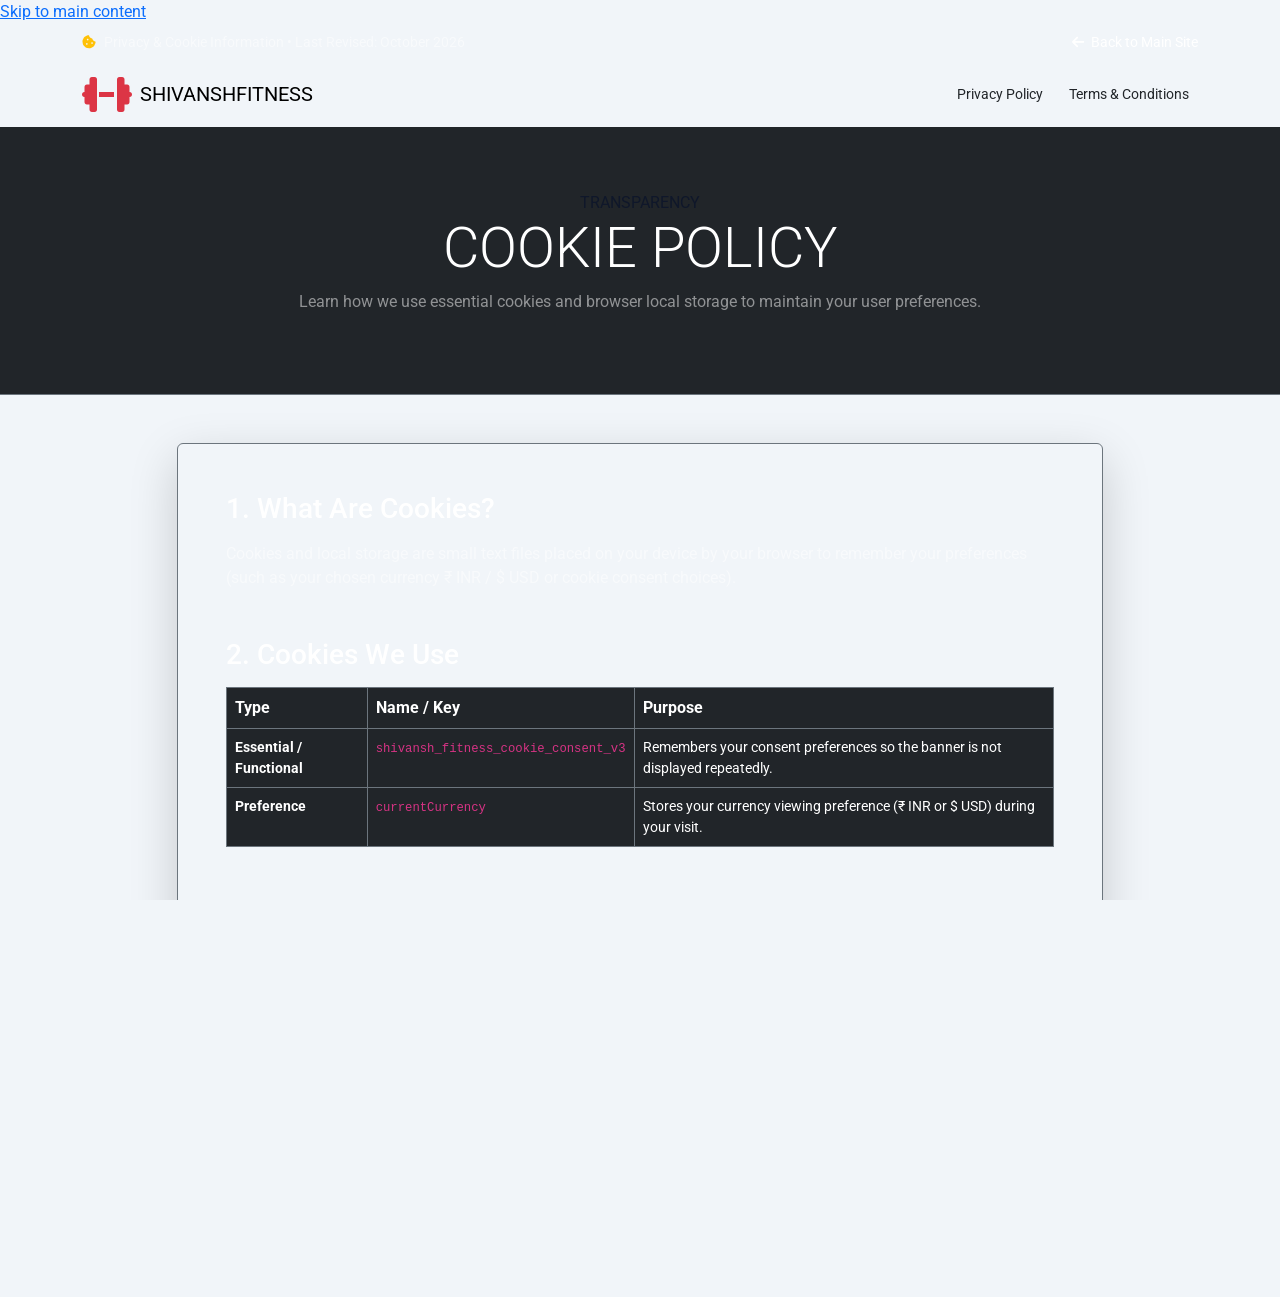
<file: cookie-policy.html>
<!DOCTYPE html>
<html lang="en">
<head>
  <meta charset="utf-8">
  <title>Cookie Policy | Shivansh Fitness</title>
  <meta name="viewport" content="width=device-width, initial-scale=1.0">
  <meta name="description" content="Cookie policy for Shivansh Fitness explaining the use of functional cookies for user preferences and site performance.">
  <link rel="canonical" href="https://shivansh879516-star.github.io/gym-website/cookie-policy.html">
  
  <link rel="preconnect" href="https://fonts.googleapis.com">
  <link rel="preconnect" href="https://fonts.gstatic.com" crossorigin>
  <link href="https://fonts.googleapis.com/css2?family=Roboto:wght@300;400;500;700&family=Teko:wght@400;500;600;700&display=swap" rel="stylesheet">
  <link rel="stylesheet" href="https://cdnjs.cloudflare.com/ajax/libs/font-awesome/6.4.0/css/all.min.css">
  <link href="https://cdn.jsdelivr.net/npm/bootstrap@5.3.2/dist/css/bootstrap.min.css" rel="stylesheet">
  <link rel="manifest" href="manifest.json">
  <meta name="theme-color" content="#e61e2a">
  <link rel="apple-touch-icon" href="img/apple-touch-icon.png">
  <link rel="icon" type="image/png" sizes="192x192" href="img/icon-192.png">
  <link href="css/style.css" rel="stylesheet">
</head>
<body>
  <a href="#cookie-content" class="skip-link">Skip to main content</a>

  <!-- Top Bar -->
  <header class="topbar-wrapper py-2">
    <div class="container d-flex justify-content-between align-items-center">
      <span class="small text-white-50"><i class="fas fa-cookie-bite text-warning me-2"></i>Privacy & Cookie Information • Last Revised: October 2026</span>
      <a href="index.html" class="text-white small text-decoration-none"><i class="fas fa-arrow-left me-1"></i> Back to Main Site</a>
    </div>
  </header>

  <!-- Navbar -->
  <nav class="navbar navbar-custom">
    <div class="container">
      <a class="navbar-brand d-flex align-items-center" href="index.html">
        <i class="fas fa-dumbbell text-danger fa-2x me-2"></i>
        <span class="brand-logo-text">SHIVANSH<span>FITNESS</span></span>
      </a>
      <div class="d-flex gap-2">
        <a href="privacy-policy.html" class="btn btn-sm btn-secondary-custom">Privacy Policy</a>
        <a href="terms-conditions.html" class="btn btn-sm btn-secondary-custom">Terms & Conditions</a>
      </div>
    </div>
  </nav>

  <!-- Header Banner -->
  <div class="py-5 bg-dark border-bottom border-secondary text-center">
    <div class="container py-3">
      <span class="section-badge">TRANSPARENCY</span>
      <h1 class="display-4 text-white">COOKIE POLICY</h1>
      <p class="text-white-50 max-w-700 mx-auto">Learn how we use essential cookies and browser local storage to maintain your user preferences.</p>
    </div>
  </div>

  <main id="cookie-content" class="container py-5">
    <div class="row justify-content-center">
      <div class="col-lg-10">
        <div class="p-4 p-md-5 bg-card rounded border border-secondary shadow-lg">

          <section class="mb-5">
            <h2 class="h3 text-white mb-3">1. What Are Cookies?</h2>
            <p class="text-white-50">
              Cookies and local storage are small text files placed on your device by your browser to remember your preferences (such as your chosen currency ₹ INR / $ USD or cookie consent choices).
            </p>
          </section>

          <section class="mb-5">
            <h2 class="h3 text-white mb-3">2. Cookies We Use</h2>
            <div class="table-responsive">
              <table class="table table-dark table-bordered border-secondary">
                <thead>
                  <tr class="text-danger">
                    <th scope="col">Type</th>
                    <th scope="col">Name / Key</th>
                    <th scope="col">Purpose</th>
                  </tr>
                </thead>
                <tbody class="small text-white-50">
                  <tr>
                    <td><strong>Essential / Functional</strong></td>
                    <td><code>shivansh_fitness_cookie_consent_v3</code></td>
                    <td>Remembers your consent preferences so the banner is not displayed repeatedly.</td>
                  </tr>
                  <tr>
                    <td><strong>Preference</strong></td>
                    <td><code>currentCurrency</code></td>
                    <td>Stores your currency viewing preference (₹ INR or $ USD) during your visit.</td>
                  </tr>
                </tbody>
              </table>
            </div>
          </section>

          <section class="mb-5">
            <h2 class="h3 text-white mb-3">3. No Invasive Tracking</h2>
            <p class="text-white-50">
              We do NOT use invasive cross-site ad tracking cookies or sell your browsing history to third-party data brokers.
            </p>
          </section>

          <section>
            <h2 class="h3 text-white mb-3">4. Managing Your Preferences</h2>
            <p class="text-white-50">
              You can modify or clear cookies at any time via your browser settings. For questions, contact <a href="mailto:shivansh983965@gmail.com" class="text-danger">shivansh983965@gmail.com</a>.
            </p>
          </section>

        </div>
      </div>
    </div>
  </main>

  <!-- Footer -->
  <footer class="footer-section">
    <div class="container text-center text-white-50">
      <p class="mb-2">&copy; 2026 Shivansh Fitness. All rights reserved.</p>
      <div class="d-flex justify-content-center gap-3 small">
        <a href="index.html" class="text-white-50 text-decoration-none">Home</a>
        <a href="privacy-policy.html" class="text-white-50 text-decoration-none">Privacy Policy</a>
        <a href="terms-conditions.html" class="text-white-50 text-decoration-none">Terms & Conditions</a>
        <a href="refund-policy.html" class="text-white-50 text-decoration-none">Refund Policy</a>
      </div>
    </div>
  </footer>
</body>
</html>
</file>
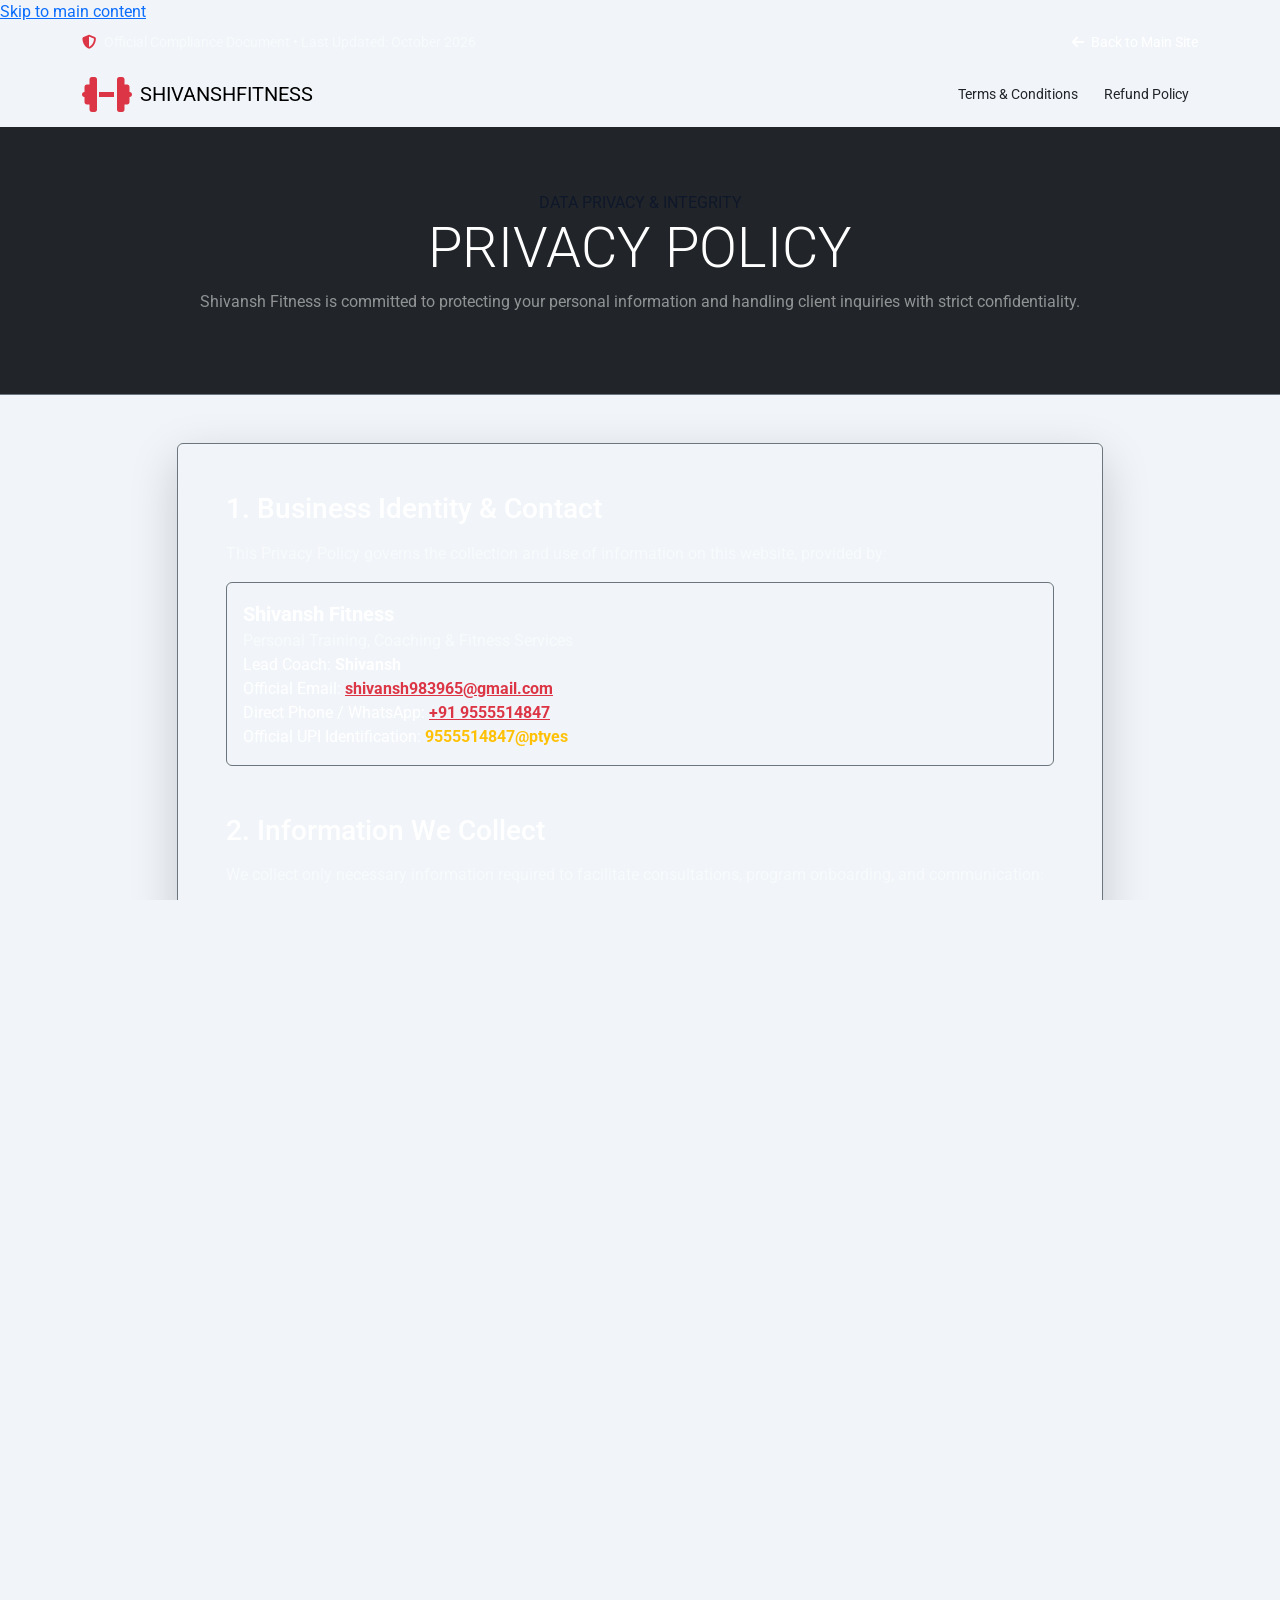
<file: privacy-policy.html>
<!DOCTYPE html>
<html lang="en">
<head>
  <meta charset="utf-8">
  <title>Privacy Policy | Shivansh Fitness</title>
  <meta name="viewport" content="width=device-width, initial-scale=1.0">
  <meta name="description" content="Privacy Policy for Shivansh Fitness detailing personal information collection, usage, and data protection practices.">
  <link rel="canonical" href="https://shivansh879516-star.github.io/gym-website/privacy-policy.html">
  
  <link rel="preconnect" href="https://fonts.googleapis.com">
  <link rel="preconnect" href="https://fonts.gstatic.com" crossorigin>
  <link href="https://fonts.googleapis.com/css2?family=Roboto:wght@300;400;500;700&family=Teko:wght@400;500;600;700&display=swap" rel="stylesheet">
  <link rel="stylesheet" href="https://cdnjs.cloudflare.com/ajax/libs/font-awesome/6.4.0/css/all.min.css">
  <link href="https://cdn.jsdelivr.net/npm/bootstrap@5.3.2/dist/css/bootstrap.min.css" rel="stylesheet">
  <link rel="manifest" href="manifest.json">
  <meta name="theme-color" content="#e61e2a">
  <link rel="apple-touch-icon" href="img/apple-touch-icon.png">
  <link rel="icon" type="image/png" sizes="192x192" href="img/icon-192.png">
  <link href="css/style.css" rel="stylesheet">
</head>
<body>
  <a href="#policy-content" class="skip-link">Skip to main content</a>

  <!-- Top Bar -->
  <header class="topbar-wrapper py-2">
    <div class="container d-flex justify-content-between align-items-center">
      <span class="small text-white-50"><i class="fas fa-shield-alt text-danger me-2"></i>Official Compliance Document • Last Updated: October 2026</span>
      <a href="index.html" class="text-white small text-decoration-none"><i class="fas fa-arrow-left me-1"></i> Back to Main Site</a>
    </div>
  </header>

  <!-- Navbar -->
  <nav class="navbar navbar-custom">
    <div class="container">
      <a class="navbar-brand d-flex align-items-center" href="index.html">
        <i class="fas fa-dumbbell text-danger fa-2x me-2"></i>
        <span class="brand-logo-text">SHIVANSH<span>FITNESS</span></span>
      </a>
      <div class="d-flex gap-2">
        <a href="terms-conditions.html" class="btn btn-sm btn-secondary-custom">Terms & Conditions</a>
        <a href="refund-policy.html" class="btn btn-sm btn-secondary-custom">Refund Policy</a>
      </div>
    </div>
  </nav>

  <!-- Header Banner -->
  <div class="py-5 bg-dark border-bottom border-secondary text-center">
    <div class="container py-3">
      <span class="section-badge">DATA PRIVACY & INTEGRITY</span>
      <h1 class="display-4 text-white">PRIVACY POLICY</h1>
      <p class="text-white-50 max-w-700 mx-auto">Shivansh Fitness is committed to protecting your personal information and handling client inquiries with strict confidentiality.</p>
    </div>
  </div>

  <main id="policy-content" class="container py-5">
    <div class="row justify-content-center">
      <div class="col-lg-10">
        <div class="p-4 p-md-5 bg-card rounded border border-secondary shadow-lg">

          <section class="mb-5">
            <h2 class="h3 text-white mb-3">1. Business Identity & Contact</h2>
            <p class="text-white-50">
              This Privacy Policy governs the collection and use of information on this website, provided by:
            </p>
            <div class="p-3 bg-darkest rounded border border-secondary mb-3 text-white">
              <strong class="text-white fs-5">Shivansh Fitness</strong><br>
              <span class="text-white-50">Personal Training, Coaching & Fitness Services</span><br>
              Lead Coach: <strong>Shivansh</strong><br>
              Official Email: <a href="mailto:shivansh983965@gmail.com" class="text-danger fw-bold">shivansh983965@gmail.com</a><br>
              Direct Phone / WhatsApp: <a href="tel:+919555514847" class="text-danger fw-bold">+91 9555514847</a><br>
              Official UPI Identification: <span class="text-warning fw-bold">9555514847@ptyes</span>
            </div>
          </section>

          <section class="mb-5">
            <h2 class="h3 text-white mb-3">2. Information We Collect</h2>
            <p class="text-white-50">We collect only necessary information required to facilitate consultations, program onboarding, and communication:</p>
            
            <div class="table-responsive">
              <table class="table table-dark table-bordered border-secondary">
                <thead>
                  <tr class="text-danger">
                    <th scope="col">Category</th>
                    <th scope="col">Information Collected</th>
                    <th scope="col">Purpose</th>
                  </tr>
                </thead>
                <tbody class="small text-white-50">
                  <tr>
                    <td><strong>Contact & Inquiry</strong></td>
                    <td>Name, email address, phone/WhatsApp number, inquiry topic.</td>
                    <td>Responding to training inquiries, scheduling consultations, providing program information.</td>
                  </tr>
                  <tr>
                    <td><strong>Physical Readiness (PAR-Q)</strong></td>
                    <td>Age (to ensure 16+ eligibility) and self-declared general fitness readiness.</td>
                    <td>Ensuring personal readiness before undertaking strenuous resistance exercise routines.</td>
                  </tr>
                  <tr>
                    <td><strong>Technical & Preferences</strong></td>
                    <td>Local browser preference for currency selection (INR/USD) and cookie preferences.</td>
                    <td>Maintaining functional user settings across browser sessions.</td>
                  </tr>
                </tbody>
              </table>
            </div>
          </section>

          <section class="mb-5">
            <h2 class="h3 text-white mb-3">3. Payment & Financial Data Security</h2>
            <div class="disclaimer-banner mb-3">
              <i class="fas fa-shield-alt me-2 text-warning"></i>
              <strong>Payment Security Guarantee:</strong> We do NOT collect, process, or store credit card numbers, CVV codes, or banking passwords on this website. Payments and consultations are handled directly via official UPI (<strong class="text-warning">9555514847@ptyes</strong>) or verified external merchant gateways when enabled.
            </div>
          </section>

          <section class="mb-5">
            <h2 class="h3 text-white mb-3">4. How We Use and Protect Your Data</h2>
            <p class="text-white-50">Your personal details are used strictly for:</p>
            <ul class="text-white-50 mb-3">
              <li>Direct 1-on-1 coaching communication via WhatsApp or phone.</li>
              <li>Delivering requested custom meal outlines and training routines.</li>
              <li>Sending occasional fitness updates if you explicitly subscribe to the newsletter.</li>
            </ul>
            <p class="text-white-50">
              <strong>We never sell, rent, or trade your personal data to third-party marketing companies.</strong>
            </p>
          </section>

          <section class="mb-5">
            <h2 class="h3 text-white mb-3">5. Your Data Rights</h2>
            <p class="text-white-50">
              You have the right to request a copy of your submitted information, ask for corrections, or request deletion of your contact records at any time. Simply email <a href="mailto:shivansh983965@gmail.com" class="text-danger">shivansh983965@gmail.com</a>.
            </p>
          </section>

          <section>
            <h2 class="h3 text-white mb-3">6. Updates to This Policy</h2>
            <p class="text-white-50">
              This Privacy Policy may be updated periodically to reflect operational improvements or regulatory compliance. Any revisions will be posted directly on this page with an updated timestamp.
            </p>
          </section>

        </div>
      </div>
    </div>
  </main>

  <!-- Footer -->
  <footer class="footer-section">
    <div class="container text-center text-white-50">
      <p class="mb-2">&copy; 2026 Shivansh Fitness. All rights reserved.</p>
      <div class="d-flex justify-content-center gap-3 small">
        <a href="index.html" class="text-white-50 text-decoration-none">Home</a>
        <a href="terms-conditions.html" class="text-white-50 text-decoration-none">Terms & Conditions</a>
        <a href="refund-policy.html" class="text-white-50 text-decoration-none">Refund Policy</a>
        <a href="cookie-policy.html" class="text-white-50 text-decoration-none">Cookie Policy</a>
      </div>
    </div>
  </footer>
</body>
</html>
</file>
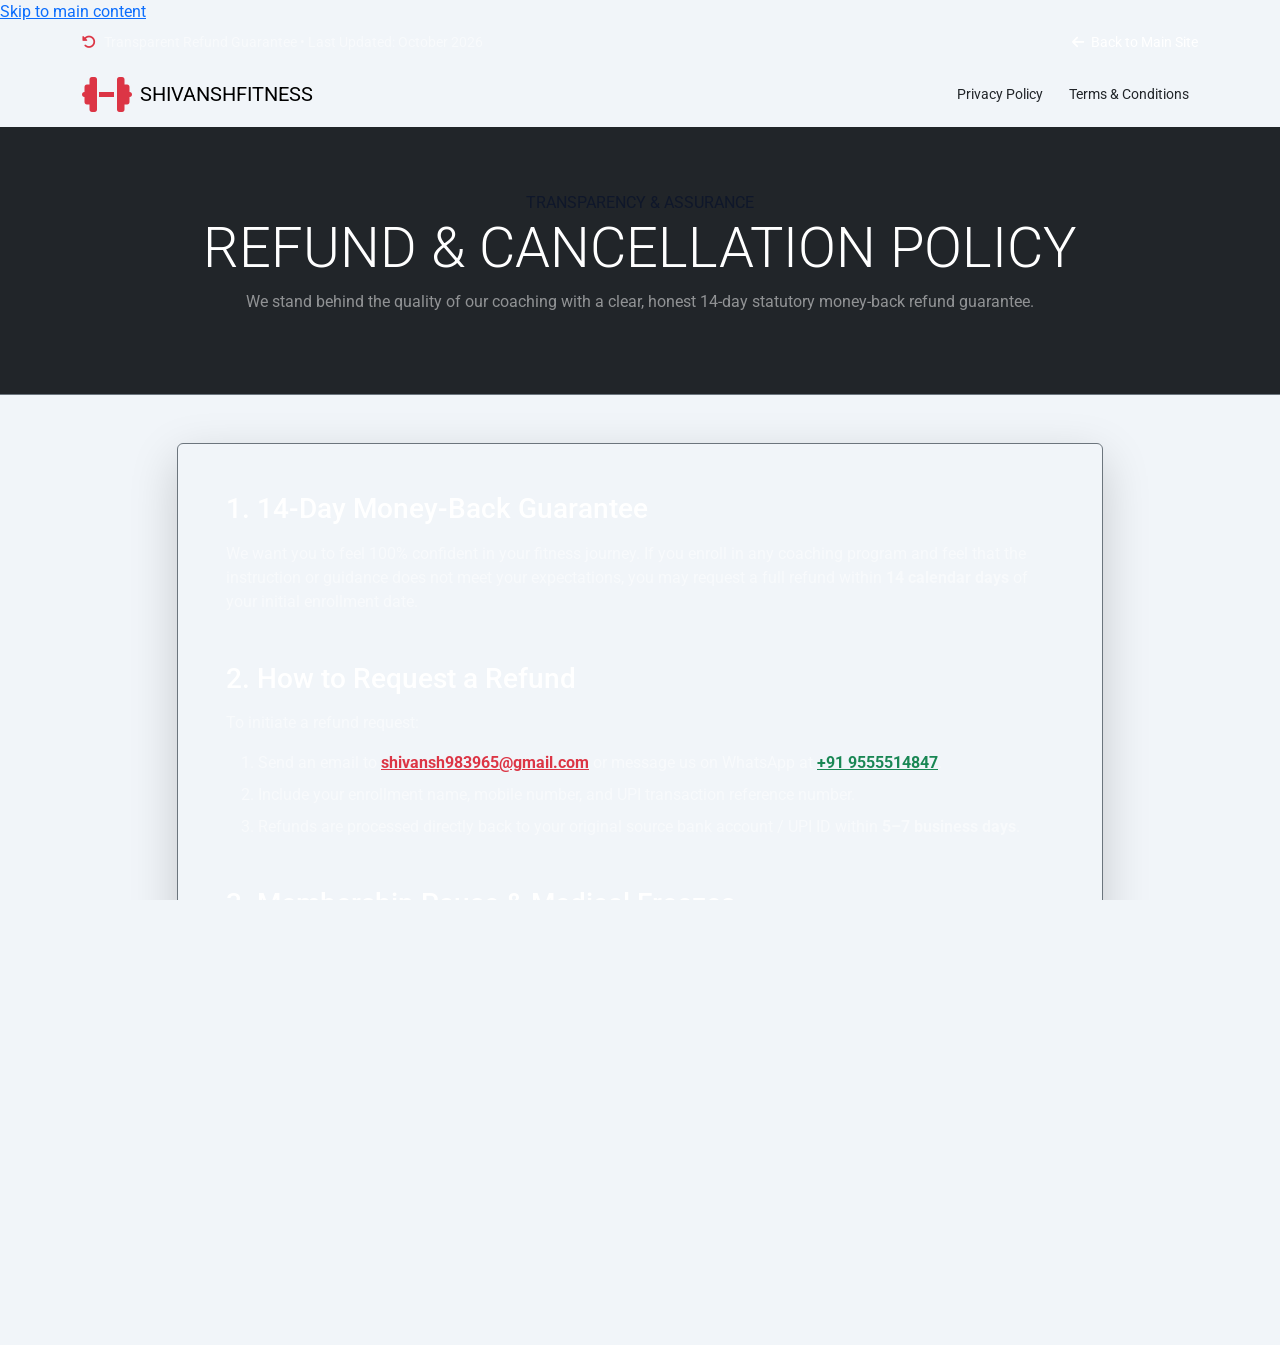
<file: refund-policy.html>
<!DOCTYPE html>
<html lang="en">
<head>
  <meta charset="utf-8">
  <title>Refund & Cancellation Policy | Shivansh Fitness</title>
  <meta name="viewport" content="width=device-width, initial-scale=1.0">
  <meta name="description" content="Transparent 14-day refund and cancellation policy for personal training and coaching memberships at Shivansh Fitness.">
  <link rel="canonical" href="https://shivansh879516-star.github.io/gym-website/refund-policy.html">
  
  <link rel="preconnect" href="https://fonts.googleapis.com">
  <link rel="preconnect" href="https://fonts.gstatic.com" crossorigin>
  <link href="https://fonts.googleapis.com/css2?family=Roboto:wght@300;400;500;700&family=Teko:wght@400;500;600;700&display=swap" rel="stylesheet">
  <link rel="stylesheet" href="https://cdnjs.cloudflare.com/ajax/libs/font-awesome/6.4.0/css/all.min.css">
  <link href="https://cdn.jsdelivr.net/npm/bootstrap@5.3.2/dist/css/bootstrap.min.css" rel="stylesheet">
  <link rel="manifest" href="manifest.json">
  <meta name="theme-color" content="#e61e2a">
  <link rel="apple-touch-icon" href="img/apple-touch-icon.png">
  <link rel="icon" type="image/png" sizes="192x192" href="img/icon-192.png">
  <link href="css/style.css" rel="stylesheet">
</head>
<body>
  <a href="#refund-content" class="skip-link">Skip to main content</a>

  <!-- Top Bar -->
  <header class="topbar-wrapper py-2">
    <div class="container d-flex justify-content-between align-items-center">
      <span class="small text-white-50"><i class="fas fa-undo-alt text-danger me-2"></i>Transparent Refund Guarantee • Last Updated: October 2026</span>
      <a href="index.html" class="text-white small text-decoration-none"><i class="fas fa-arrow-left me-1"></i> Back to Main Site</a>
    </div>
  </header>

  <!-- Navbar -->
  <nav class="navbar navbar-custom">
    <div class="container">
      <a class="navbar-brand d-flex align-items-center" href="index.html">
        <i class="fas fa-dumbbell text-danger fa-2x me-2"></i>
        <span class="brand-logo-text">SHIVANSH<span>FITNESS</span></span>
      </a>
      <div class="d-flex gap-2">
        <a href="privacy-policy.html" class="btn btn-sm btn-secondary-custom">Privacy Policy</a>
        <a href="terms-conditions.html" class="btn btn-sm btn-secondary-custom">Terms & Conditions</a>
      </div>
    </div>
  </nav>

  <!-- Header Banner -->
  <div class="py-5 bg-dark border-bottom border-secondary text-center">
    <div class="container py-3">
      <span class="section-badge">TRANSPARENCY & ASSURANCE</span>
      <h1 class="display-4 text-white">REFUND & CANCELLATION POLICY</h1>
      <p class="text-white-50 max-w-700 mx-auto">We stand behind the quality of our coaching with a clear, honest 14-day statutory money-back refund guarantee.</p>
    </div>
  </div>

  <main id="refund-content" class="container py-5">
    <div class="row justify-content-center">
      <div class="col-lg-10">
        <div class="p-4 p-md-5 bg-card rounded border border-secondary shadow-lg">

          <section class="mb-5">
            <h2 class="h3 text-white mb-3">1. 14-Day Money-Back Guarantee</h2>
            <p class="text-white-50">
              We want you to feel 100% confident in your fitness journey. If you enroll in any coaching program and feel that the instruction or guidance does not meet your expectations, you may request a full refund within <strong>14 calendar days</strong> of your initial enrollment date.
            </p>
          </section>

          <section class="mb-5">
            <h2 class="h3 text-white mb-3">2. How to Request a Refund</h2>
            <p class="text-white-50">To initiate a refund request:</p>
            <ol class="text-white-50">
              <li class="mb-2">Send an email to <a href="mailto:shivansh983965@gmail.com" class="text-danger fw-bold">shivansh983965@gmail.com</a> or message us on WhatsApp at <a href="https://wa.me/919555514847" class="text-success fw-bold">+91 9555514847</a>.</li>
              <li class="mb-2">Include your enrollment name, mobile number, and UPI transaction reference number.</li>
              <li class="mb-2">Refunds are processed directly back to your original source bank account / UPI ID within <strong>5–7 business days</strong>.</li>
            </ol>
          </section>

          <section class="mb-5">
            <h2 class="h3 text-white mb-3">3. Membership Pause & Medical Freezes</h2>
            <p class="text-white-50">
              If an unforeseen medical issue, travel, or family emergency prevents you from continuing your training, we offer a complimentary <strong>membership pause of up to 60 days</strong> so that you never lose your enrolled coaching time.
            </p>
          </section>

          <section>
            <h2 class="h3 text-white mb-3">4. Contact Support</h2>
            <p class="text-white-50">
              For any billing inquiries, reach out directly to:<br>
              <strong>Shivansh Fitness Support</strong><br>
              Email: <a href="mailto:shivansh983965@gmail.com" class="text-danger">shivansh983965@gmail.com</a><br>
              Phone / WhatsApp: <a href="tel:+919555514847" class="text-danger">+91 9555514847</a>
            </p>
          </section>

        </div>
      </div>
    </div>
  </main>

  <!-- Footer -->
  <footer class="footer-section">
    <div class="container text-center text-white-50">
      <p class="mb-2">&copy; 2026 Shivansh Fitness. All rights reserved.</p>
      <div class="d-flex justify-content-center gap-3 small">
        <a href="index.html" class="text-white-50 text-decoration-none">Home</a>
        <a href="privacy-policy.html" class="text-white-50 text-decoration-none">Privacy Policy</a>
        <a href="terms-conditions.html" class="text-white-50 text-decoration-none">Terms & Conditions</a>
        <a href="cookie-policy.html" class="text-white-50 text-decoration-none">Cookie Policy</a>
      </div>
    </div>
  </footer>
</body>
</html>
</file>
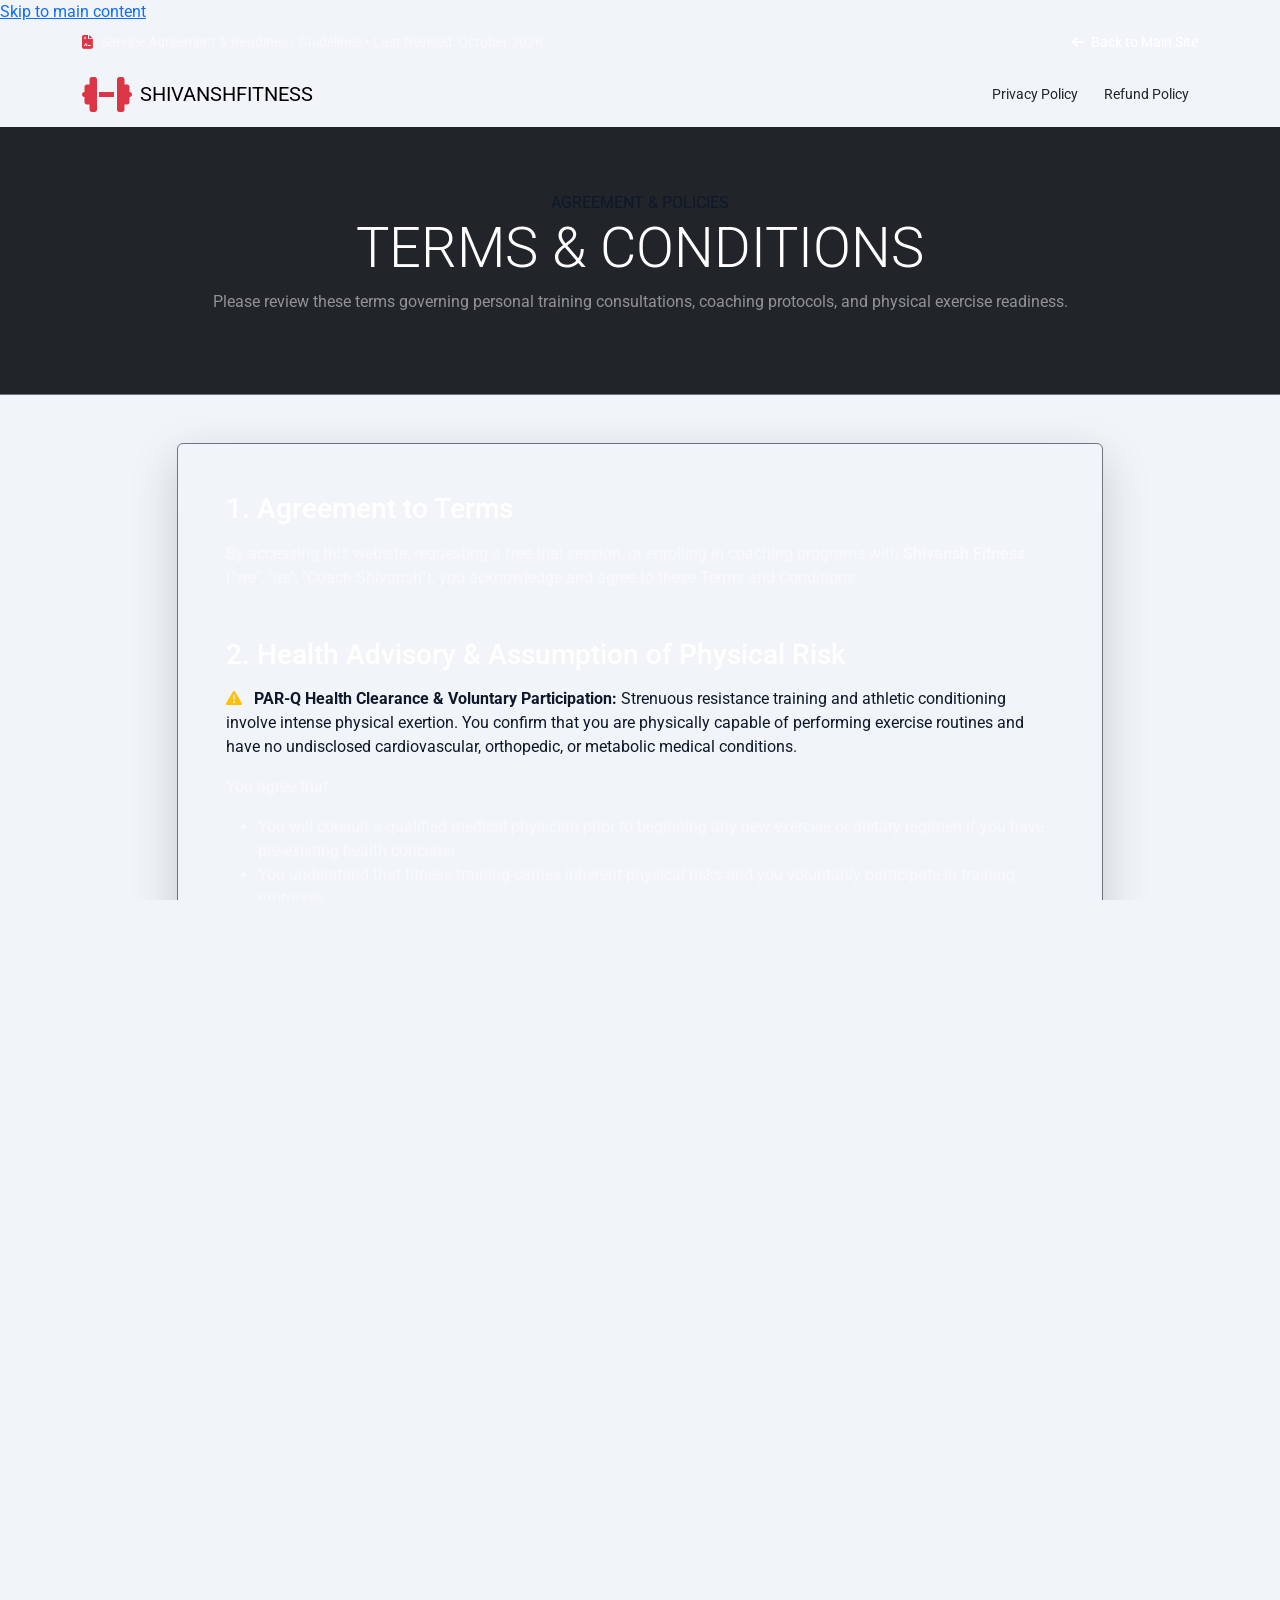
<file: terms-conditions.html>
<!DOCTYPE html>
<html lang="en">
<head>
  <meta charset="utf-8">
  <title>Terms & Conditions | Shivansh Fitness</title>
  <meta name="viewport" content="width=device-width, initial-scale=1.0">
  <meta name="description" content="Terms and Conditions governing personal training services, consultation agreements, and health readiness policies at Shivansh Fitness.">
  <link rel="canonical" href="https://shivansh879516-star.github.io/gym-website/terms-conditions.html">
  
  <link rel="preconnect" href="https://fonts.googleapis.com">
  <link rel="preconnect" href="https://fonts.gstatic.com" crossorigin>
  <link href="https://fonts.googleapis.com/css2?family=Roboto:wght@300;400;500;700&family=Teko:wght@400;500;600;700&display=swap" rel="stylesheet">
  <link rel="stylesheet" href="https://cdnjs.cloudflare.com/ajax/libs/font-awesome/6.4.0/css/all.min.css">
  <link href="https://cdn.jsdelivr.net/npm/bootstrap@5.3.2/dist/css/bootstrap.min.css" rel="stylesheet">
  <link rel="manifest" href="manifest.json">
  <meta name="theme-color" content="#e61e2a">
  <link rel="apple-touch-icon" href="img/apple-touch-icon.png">
  <link rel="icon" type="image/png" sizes="192x192" href="img/icon-192.png">
  <link href="css/style.css" rel="stylesheet">
</head>
<body>
  <a href="#terms-content" class="skip-link">Skip to main content</a>

  <!-- Top Bar -->
  <header class="topbar-wrapper py-2">
    <div class="container d-flex justify-content-between align-items-center">
      <span class="small text-white-50"><i class="fas fa-file-contract text-danger me-2"></i>Service Agreement & Readiness Guidelines • Last Revised: October 2026</span>
      <a href="index.html" class="text-white small text-decoration-none"><i class="fas fa-arrow-left me-1"></i> Back to Main Site</a>
    </div>
  </header>

  <!-- Navbar -->
  <nav class="navbar navbar-custom">
    <div class="container">
      <a class="navbar-brand d-flex align-items-center" href="index.html">
        <i class="fas fa-dumbbell text-danger fa-2x me-2"></i>
        <span class="brand-logo-text">SHIVANSH<span>FITNESS</span></span>
      </a>
      <div class="d-flex gap-2">
        <a href="privacy-policy.html" class="btn btn-sm btn-secondary-custom">Privacy Policy</a>
        <a href="refund-policy.html" class="btn btn-sm btn-secondary-custom">Refund Policy</a>
      </div>
    </div>
  </nav>

  <!-- Header Banner -->
  <div class="py-5 bg-dark border-bottom border-secondary text-center">
    <div class="container py-3">
      <span class="section-badge">AGREEMENT & POLICIES</span>
      <h1 class="display-4 text-white">TERMS & CONDITIONS</h1>
      <p class="text-white-50 max-w-700 mx-auto">Please review these terms governing personal training consultations, coaching protocols, and physical exercise readiness.</p>
    </div>
  </div>

  <main id="terms-content" class="container py-5">
    <div class="row justify-content-center">
      <div class="col-lg-10">
        <div class="p-4 p-md-5 bg-card rounded border border-secondary shadow-lg">

          <section class="mb-5">
            <h2 class="h3 text-white mb-3">1. Agreement to Terms</h2>
            <p class="text-white-50">
              By accessing this website, requesting a free trial session, or enrolling in coaching programs with <strong>Shivansh Fitness</strong> ("we", "us", "Coach Shivansh"), you acknowledge and agree to these Terms and Conditions.
            </p>
          </section>

          <section class="mb-5">
            <h2 class="h3 text-white mb-3">2. Health Advisory & Assumption of Physical Risk</h2>
            <div class="disclaimer-banner mb-3">
              <i class="fas fa-triangle-exclamation me-2 text-warning"></i>
              <strong>PAR-Q Health Clearance & Voluntary Participation:</strong> Strenuous resistance training and athletic conditioning involve intense physical exertion. You confirm that you are physically capable of performing exercise routines and have no undisclosed cardiovascular, orthopedic, or metabolic medical conditions.
            </div>
            <p class="text-white-50">You agree that:</p>
            <ul class="text-white-50">
              <li>You will consult a qualified medical physician prior to beginning any new exercise or dietary regimen if you have pre-existing health concerns.</li>
              <li>You understand that fitness training carries inherent physical risks and you voluntarily participate in training protocols.</li>
              <li>Calculators and tools provided on this website (such as BMI, TDEE, and 1RM) provide general mathematical estimates and are not medical diagnostic tools.</li>
            </ul>
          </section>

          <section class="mb-5">
            <h2 class="h3 text-white mb-3">3. Coaching Services & Conduct</h2>
            <p class="text-white-50">
              Coaching programs provide workout scheduling, exercise biomechanics instruction, nutritional guidance, and accountability. Both coach and client commit to professional, respectful communication.
            </p>
          </section>

          <section class="mb-5">
            <h2 class="h3 text-white mb-3">4. Fees, Invoicing & UPI Payments</h2>
            <p class="text-white-50">
              Membership and coaching tier rates are displayed transparently on the website. Official payments are processed via official UPI (<strong class="text-warning">9555514847@ptyes</strong>) or designated direct billing. Full details regarding refunds are detailed in our <a href="refund-policy.html" class="text-danger">Refund Policy</a>.
            </p>
          </section>

          <section class="mb-5">
            <h2 class="h3 text-white mb-3">5. Intellectual Property</h2>
            <p class="text-white-50">
              All training syllabi, routine guides, calculators, and brand assets on this website are the property of Shivansh Fitness. Materials may not be duplicated or commercially redistributed without prior written consent.
            </p>
          </section>

          <section>
            <h2 class="h3 text-white mb-3">6. Contact & Support</h2>
            <p class="text-white-50">
              For any questions regarding these terms, please contact:<br>
              <strong>Shivansh Fitness</strong><br>
              Email: <a href="mailto:shivansh983965@gmail.com" class="text-danger">shivansh983965@gmail.com</a><br>
              Phone / WhatsApp: <a href="tel:+919555514847" class="text-danger">+91 9555514847</a>
            </p>
          </section>

        </div>
      </div>
    </div>
  </main>

  <!-- Footer -->
  <footer class="footer-section">
    <div class="container text-center text-white-50">
      <p class="mb-2">&copy; 2026 Shivansh Fitness. All rights reserved.</p>
      <div class="d-flex justify-content-center gap-3 small">
        <a href="index.html" class="text-white-50 text-decoration-none">Home</a>
        <a href="privacy-policy.html" class="text-white-50 text-decoration-none">Privacy Policy</a>
        <a href="refund-policy.html" class="text-white-50 text-decoration-none">Refund Policy</a>
        <a href="cookie-policy.html" class="text-white-50 text-decoration-none">Cookie Policy</a>
      </div>
    </div>
  </footer>
</body>
</html>
</file>
<file: css/style.css>
/* ==========================================================================
   VYRA | LUXURY 2026 COMMERCIAL FITNESS APP DESIGN SYSTEM
   Theme: Pure White Primary Background + Golden Yellow Brand Accent
   Clean, Minimal, Modern, Tech-Fitness UI (Apple Fitness / Whoop Hybrid)
   ========================================================================== */

:root {
  /* Brand Core Colors */
  --bg-page: #ffffff;
  --bg-surface: #f8fafc;
  --bg-card: #ffffff;
  --bg-card-subtle: #fcfdfe;
  --bg-card-hover: #f1f5f9;
  
  /* Golden Yellow Primary Brand Accents */
  --gold-50: #fffbeb;
  --gold-100: #fef3c7;
  --gold-200: #fde68a;
  --gold-300: #fcd34d;
  --gold-400: #fbbf24;
  --gold-500: #f59e0b; /* Primary Accent */
  --gold-600: #d97706; /* Darker Gold for Text/Focus */
  --gold-700: #b45309;
  --gold-gradient: linear-gradient(135deg, #f59e0b 0%, #d97706 100%);
  --gold-glow: rgba(245, 158, 11, 0.28);

  /* Status Accents */
  --color-success: #10b981;
  --color-success-light: #ecfdf5;
  --color-info: #0284c7;
  --color-info-light: #f0f9ff;
  --color-danger: #ef4444;
  --color-danger-light: #fef2f2;
  
  /* High-Contrast Accessible Text */
  --text-main: #0f172a;       /* Slate 900 */
  --text-secondary: #334155;  /* Slate 700 */
  --text-muted: #64748b;      /* Slate 500 */
  --text-light: #94a3b8;      /* Slate 400 */
  
  /* Borders & Shadows */
  --border-subtle: #f1f5f9;
  --border-card: #e2e8f0;
  --border-active: #f59e0b;
  
  --radius-xs: 8px;
  --radius-sm: 14px;
  --radius-md: 20px;
  --radius-lg: 28px;
  --radius-pill: 9999px;
  
  --shadow-xs: 0 1px 3px rgba(15, 23, 42, 0.04);
  --shadow-sm: 0 4px 12px rgba(15, 23, 42, 0.05);
  --shadow-card: 0 10px 28px rgba(15, 23, 42, 0.06);
  --shadow-gold: 0 10px 24px var(--gold-glow);
  --shadow-dock: 0 -8px 30px rgba(15, 23, 42, 0.06);
  --shadow-drawer: 0 -12px 40px rgba(15, 23, 42, 0.15);
  
  --transition-smooth: cubic-bezier(0.16, 1, 0.3, 1);
  --font-family: -apple-system, BlinkMacSystemFont, "Segoe UI", Roboto, "Inter", Helvetica, Arial, sans-serif;
}

/* Dark Mode Variables (Optional User Setting) */
[data-theme="dark"] {
  --bg-page: #0b0f19;
  --bg-surface: #111827;
  --bg-card: #1f2937;
  --bg-card-subtle: #192231;
  --bg-card-hover: #374151;
  --text-main: #f8fafc;
  --text-secondary: #e2e8f0;
  --text-muted: #94a3b8;
  --border-subtle: #1e293b;
  --border-card: #334155;
  --shadow-card: 0 10px 28px rgba(0, 0, 0, 0.35);
}

/* Reset & Base */
*, *::before, *::after {
  box-sizing: border-box;
  margin: 0;
  padding: 0;
  -webkit-tap-highlight-color: transparent;
}

html, body {
  width: 100%;
  height: 100%;
  background: #f1f5f9;
  font-family: var(--font-family);
  color: var(--text-main);
  overflow-x: hidden;
  -webkit-font-smoothing: antialiased;
}

/* App Desktop Simulation Wrapper */
.vyra-app-wrapper {
  min-height: 100vh;
  display: flex;
  align-items: center;
  justify-content: center;
  padding: 20px;
  background: radial-gradient(circle at 10% 20%, #f8fafc 0%, #e2e8f0 100%);
}

.vyra-mobile-shell {
  width: 100%;
  max-width: 440px;
  height: 900px;
  max-height: 96vh;
  background: var(--bg-page);
  border-radius: 42px;
  box-shadow: 0 25px 70px rgba(15, 23, 42, 0.18), 0 0 0 10px #ffffff;
  position: relative;
  display: flex;
  flex-direction: column;
  overflow: hidden;
  border: 1px solid var(--border-card);
}

/* Responsive on Mobile Phones */
@media (max-width: 576px) {
  .vyra-app-wrapper {
    padding: 0;
    background: var(--bg-page);
  }
  .vyra-mobile-shell {
    max-width: 100%;
    height: 100vh;
    height: 100dvh;
    max-height: 100vh;
    max-height: 100dvh;
    border-radius: 0;
    box-shadow: none;
    border: none;
  }
}

/* Splash Screen Overlay */
.vyra-splash-screen {
  position: absolute;
  inset: 0;
  background: #ffffff;
  z-index: 1000;
  display: flex;
  flex-direction: column;
  align-items: center;
  justify-content: center;
  transition: opacity 0.45s ease, visibility 0.45s ease;
}

.vyra-splash-screen.fade-out {
  opacity: 0;
  visibility: hidden;
  pointer-events: none;
}

.splash-logo-container {
  display: flex;
  flex-direction: column;
  align-items: center;
  text-align: center;
  animation: splashZoomIn 0.8s cubic-bezier(0.16, 1, 0.3, 1) forwards;
}

.splash-logo-circle {
  width: 90px;
  height: 90px;
  border-radius: 26px;
  background: #ffffff;
  box-shadow: 0 16px 36px rgba(245, 158, 11, 0.28);
  border: 2px solid var(--gold-400);
  display: flex;
  align-items: center;
  justify-content: center;
  margin-bottom: 18px;
  overflow: hidden;
}

.splash-logo-img {
  width: 100%;
  height: 100%;
  object-fit: cover;
}

.splash-brand-title {
  font-size: 2.2rem;
  font-weight: 900;
  letter-spacing: -0.8px;
  color: var(--text-main);
  margin-bottom: 4px;
}

.splash-brand-title span {
  color: var(--gold-500);
}

.splash-tagline {
  font-size: 0.72rem;
  font-weight: 800;
  letter-spacing: 2px;
  color: var(--gold-600);
  margin-bottom: 28px;
}

.splash-loading-bar {
  width: 140px;
  height: 4px;
  border-radius: 99px;
  background: #f1f5f9;
  overflow: hidden;
  position: relative;
}

.splash-loading-fill {
  width: 100%;
  height: 100%;
  background: var(--gold-gradient);
  animation: splashFill 1.1s cubic-bezier(0.65, 0, 0.35, 1) forwards;
}

@keyframes splashZoomIn {
  0% { transform: scale(0.85); opacity: 0; }
  100% { transform: scale(1); opacity: 1; }
}

@keyframes splashFill {
  0% { transform: translateX(-100%); }
  100% { transform: translateX(0%); }
}

/* Status Bar */
.vyra-status-bar {
  height: 38px;
  padding: 0 24px;
  display: flex;
  align-items: center;
  justify-content: space-between;
  font-size: 0.82rem;
  font-weight: 600;
  color: var(--text-main);
  flex-shrink: 0;
  background: transparent;
  z-index: 40;
}

.status-bar-icons {
  display: flex;
  align-items: center;
  gap: 6px;
  font-size: 0.76rem;
  color: var(--text-secondary);
}

/* Screens Viewport */
.vyra-viewport {
  flex: 1;
  position: relative;
  overflow-y: auto;
  overflow-x: hidden;
  padding-bottom: 96px;
  scroll-behavior: smooth;
  background: var(--bg-page);
}

.vyra-viewport::-webkit-scrollbar {
  width: 4px;
}
.vyra-viewport::-webkit-scrollbar-thumb {
  background: #e2e8f0;
  border-radius: 4px;
}

/* App Screens */
.vyra-screen {
  display: none;
  opacity: 0;
  transform: translateY(6px);
  transition: opacity 0.25s var(--transition-smooth), transform 0.25s var(--transition-smooth);
  padding: 16px 20px 30px;
}

.vyra-screen.active {
  display: block;
  opacity: 1;
  transform: translateY(0);
}

/* ==========================================================================
   HEADER & TOP APP BAR
   ========================================================================== */
.vyra-app-header {
  display: flex;
  align-items: center;
  justify-content: space-between;
  margin-bottom: 20px;
}

.header-user-intro {
  display: flex;
  align-items: center;
  gap: 12px;
}

.header-avatar {
  width: 46px;
  height: 46px;
  border-radius: 50%;
  object-fit: cover;
  border: 2px solid var(--gold-500);
  box-shadow: 0 4px 12px var(--gold-glow);
  cursor: pointer;
}

.header-greeting-sub {
  font-size: 0.8rem;
  color: var(--text-muted);
  font-weight: 500;
}

.header-greeting-name {
  font-size: 1.25rem;
  font-weight: 800;
  color: var(--text-main);
  letter-spacing: -0.3px;
}

.header-actions {
  display: flex;
  align-items: center;
  gap: 8px;
}

.icon-button-circle {
  width: 40px;
  height: 40px;
  border-radius: 50%;
  background: var(--bg-surface);
  border: 1px solid var(--border-card);
  color: var(--text-main);
  display: flex;
  align-items: center;
  justify-content: center;
  font-size: 1rem;
  cursor: pointer;
  transition: all 0.2s ease;
}

.icon-button-circle:hover {
  background: var(--gold-100);
  color: var(--gold-700);
  border-color: var(--gold-300);
}

/* ==========================================================================
   CARD STYLES & UI ATOMS
   ========================================================================== */
.vyra-card {
  background: var(--bg-card);
  border: 1px solid var(--border-card);
  border-radius: var(--radius-lg);
  padding: 20px;
  margin-bottom: 16px;
  box-shadow: var(--shadow-card);
  transition: transform 0.2s ease, box-shadow 0.2s ease;
}

.vyra-card-gold {
  background: var(--gold-gradient);
  color: #ffffff;
  border: none;
  box-shadow: var(--shadow-gold);
}

.card-title-row {
  display: flex;
  align-items: center;
  justify-content: space-between;
  margin-bottom: 14px;
}

.card-title-text {
  font-size: 1.05rem;
  font-weight: 800;
  color: var(--text-main);
  letter-spacing: -0.2px;
}

.card-badge {
  padding: 4px 10px;
  border-radius: var(--radius-pill);
  font-size: 0.72rem;
  font-weight: 700;
  text-transform: uppercase;
}

.badge-gold {
  background: var(--gold-100);
  color: var(--gold-700);
}

.badge-success {
  background: var(--color-success-light);
  color: var(--color-success);
}

.badge-info {
  background: var(--color-info-light);
  color: var(--color-info);
}

/* Buttons */
.btn-vyra-primary {
  width: 100%;
  padding: 15px 20px;
  background: var(--gold-gradient);
  color: #ffffff;
  border: none;
  border-radius: var(--radius-pill);
  font-size: 1rem;
  font-weight: 700;
  cursor: pointer;
  box-shadow: var(--shadow-gold);
  display: flex;
  align-items: center;
  justify-content: center;
  gap: 8px;
  transition: transform 0.2s ease, box-shadow 0.2s ease;
}

.btn-vyra-primary:hover,
.btn-vyra-primary:active {
  transform: translateY(-2px);
  box-shadow: 0 14px 28px var(--gold-glow);
}

.btn-vyra-secondary {
  padding: 12px 18px;
  background: var(--bg-surface);
  color: var(--text-main);
  border: 1px solid var(--border-card);
  border-radius: var(--radius-pill);
  font-size: 0.9rem;
  font-weight: 600;
  cursor: pointer;
  transition: all 0.2s ease;
}

.btn-vyra-secondary:hover {
  background: #f1f5f9;
  border-color: var(--gold-400);
}

/* Quick Action Chips */
.quick-action-strip {
  display: flex;
  gap: 8px;
  margin-bottom: 20px;
  overflow-x: auto;
  padding-bottom: 4px;
}

.quick-action-chip {
  flex: 1;
  min-width: 110px;
  padding: 12px 10px;
  background: var(--bg-surface);
  border: 1px solid var(--border-card);
  border-radius: var(--radius-md);
  display: flex;
  flex-direction: column;
  align-items: center;
  gap: 6px;
  font-size: 0.78rem;
  font-weight: 700;
  color: var(--text-main);
  cursor: pointer;
  transition: all 0.2s ease;
}

.quick-action-chip i {
  font-size: 1.15rem;
  color: var(--gold-600);
}

.quick-action-chip:hover {
  background: var(--gold-50);
  border-color: var(--gold-400);
  transform: translateY(-2px);
}

/* ==========================================================================
   DASHBOARD PROGRESS METRICS (CALORIES, PROTEIN, WATER, STEPS)
   ========================================================================== */
.dashboard-metrics-grid {
  display: grid;
  grid-template-columns: 1fr 1fr;
  gap: 12px;
  margin-bottom: 20px;
}

.metric-card {
  background: var(--bg-surface);
  border: 1px solid var(--border-card);
  border-radius: var(--radius-lg);
  padding: 16px;
  display: flex;
  flex-direction: column;
  justify-content: space-between;
}

.metric-header {
  display: flex;
  align-items: center;
  justify-content: space-between;
  margin-bottom: 10px;
}

.metric-icon-box {
  width: 34px;
  height: 34px;
  border-radius: 10px;
  display: flex;
  align-items: center;
  justify-content: center;
  font-size: 0.95rem;
}

.metric-title-text {
  font-size: 0.78rem;
  font-weight: 600;
  color: var(--text-muted);
}

.metric-number-main {
  font-size: 1.35rem;
  font-weight: 900;
  color: var(--text-main);
  line-height: 1.1;
  letter-spacing: -0.5px;
}

.metric-target-sub {
  font-size: 0.72rem;
  color: var(--text-muted);
  font-weight: 500;
  margin-top: 2px;
}

.metric-progress-bar {
  height: 6px;
  background: #e2e8f0;
  border-radius: var(--radius-pill);
  margin-top: 10px;
  overflow: hidden;
}

.metric-progress-fill {
  height: 100%;
  border-radius: var(--radius-pill);
  transition: width 0.4s ease;
}

/* ==========================================================================
   WORKOUT SCREEN & ACTIVE LIVE WORKOUT SESSION
   ========================================================================== */
.workout-category-strip {
  display: flex;
  gap: 8px;
  overflow-x: auto;
  padding-bottom: 6px;
  margin-bottom: 18px;
  scrollbar-width: none;
}
.workout-category-strip::-webkit-scrollbar { display: none; }

.category-filter-btn {
  padding: 8px 16px;
  background: var(--bg-surface);
  border: 1px solid var(--border-card);
  border-radius: var(--radius-pill);
  font-size: 0.82rem;
  font-weight: 600;
  color: var(--text-secondary);
  white-space: nowrap;
  cursor: pointer;
  transition: all 0.2s ease;
}

.category-filter-btn.active {
  background: var(--text-main);
  color: #ffffff;
  border-color: var(--text-main);
}

.exercise-item-card {
  background: var(--bg-card);
  border: 1px solid var(--border-card);
  border-radius: var(--radius-md);
  padding: 14px 16px;
  margin-bottom: 12px;
  display: flex;
  align-items: center;
  justify-content: space-between;
  cursor: pointer;
  transition: all 0.2s ease;
}

.exercise-item-card:hover {
  border-color: var(--gold-400);
  transform: translateY(-2px);
  box-shadow: var(--shadow-sm);
}

.exercise-left-info {
  display: flex;
  align-items: center;
  gap: 12px;
}

.exercise-icon-badge {
  width: 44px;
  height: 44px;
  border-radius: 12px;
  background: var(--gold-100);
  color: var(--gold-700);
  display: flex;
  align-items: center;
  justify-content: center;
  font-size: 1.2rem;
}

.exercise-name-title {
  font-size: 0.95rem;
  font-weight: 700;
  color: var(--text-main);
}

.exercise-meta-text {
  font-size: 0.75rem;
  color: var(--text-muted);
}

/* Live Active Workout Drawer / Modal */
.active-workout-drawer {
  position: fixed;
  inset: 0;
  background: #ffffff;
  z-index: 500;
  display: none;
  flex-direction: column;
  padding: 24px 20px;
  overflow-y: auto;
  animation: slideUpModal 0.3s var(--transition-smooth);
}

@keyframes slideUpModal {
  from { transform: translateY(100%); }
  to { transform: translateY(0); }
}

.active-workout-drawer.open {
  display: flex;
}

.live-timer-banner {
  background: var(--text-main);
  color: #ffffff;
  border-radius: var(--radius-lg);
  padding: 24px;
  text-align: center;
  margin-bottom: 20px;
}

.live-timer-digits {
  font-size: 3.6rem;
  font-weight: 900;
  font-family: monospace;
  color: var(--gold-400);
  letter-spacing: 2px;
  margin: 8px 0;
}

/* ==========================================================================
   NUTRITION & CALCULATORS
   ========================================================================== */
.meal-category-card {
  background: var(--bg-surface);
  border: 1px solid var(--border-card);
  border-radius: var(--radius-lg);
  padding: 16px;
  margin-bottom: 14px;
}

.meal-item-row {
  display: flex;
  align-items: center;
  justify-content: space-between;
  padding: 8px 0;
  border-bottom: 1px dashed var(--border-card);
  font-size: 0.85rem;
}
.meal-item-row:last-child { border-bottom: none; }

.calculator-selector-pills {
  display: flex;
  gap: 6px;
  overflow-x: auto;
  padding-bottom: 8px;
  margin-bottom: 16px;
}

.calc-pill-btn {
  padding: 7px 14px;
  background: var(--bg-surface);
  border: 1px solid var(--border-card);
  border-radius: var(--radius-pill);
  font-size: 0.78rem;
  font-weight: 600;
  color: var(--text-muted);
  white-space: nowrap;
  cursor: pointer;
}

.calc-pill-btn.active {
  background: var(--gold-500);
  color: #ffffff;
  border-color: var(--gold-500);
}

.calc-input-group {
  margin-bottom: 12px;
}

.calc-input-group label {
  font-size: 0.78rem;
  font-weight: 700;
  color: var(--text-secondary);
  display: block;
  margin-bottom: 4px;
}

.calc-input-group input,
.calc-input-group select {
  width: 100%;
  padding: 12px 14px;
  border: 1px solid var(--border-card);
  border-radius: var(--radius-sm);
  background: var(--bg-surface);
  color: var(--text-main);
  font-size: 0.92rem;
  outline: none;
}

.calc-input-group input:focus,
.calc-input-group select:focus {
  border-color: var(--gold-500);
  background: #ffffff;
}

/* ==========================================================================
   PROGRESS & SVG CHARTS
   ========================================================================== */
.chart-container-box {
  background: var(--bg-card);
  border: 1px solid var(--border-card);
  border-radius: var(--radius-lg);
  padding: 18px;
  margin-bottom: 18px;
  box-shadow: var(--shadow-card);
}

.svg-chart-responsive {
  width: 100%;
  height: 140px;
  margin-top: 10px;
}

/* Before / After Slider Component */
.transformation-compare-wrapper {
  position: relative;
  width: 100%;
  height: 240px;
  border-radius: var(--radius-lg);
  overflow: hidden;
  margin-bottom: 16px;
  box-shadow: var(--shadow-card);
}

.compare-img-before,
.compare-img-after {
  position: absolute;
  top: 0;
  left: 0;
  width: 100%;
  height: 100%;
  object-fit: cover;
}

.compare-img-after {
  width: 50%;
  border-right: 3px solid var(--gold-500);
}

.compare-slider-handle {
  position: absolute;
  top: 0;
  bottom: 0;
  width: 100%;
  opacity: 0;
  cursor: ew-resize;
  z-index: 10;
}

/* Badges Grid */
.badges-showcase-grid {
  display: grid;
  grid-template-columns: repeat(3, 1fr);
  gap: 10px;
}

.badge-item-card {
  background: var(--bg-surface);
  border: 1px solid var(--border-card);
  border-radius: var(--radius-md);
  padding: 14px 8px;
  text-align: center;
}

.badge-icon-disc {
  width: 44px;
  height: 44px;
  border-radius: 50%;
  background: var(--gold-100);
  color: var(--gold-600);
  display: flex;
  align-items: center;
  justify-content: center;
  font-size: 1.25rem;
  margin: 0 auto 8px;
}

.badge-name-text {
  font-size: 0.72rem;
  font-weight: 700;
  color: var(--text-main);
}

/* ==========================================================================
   AI FITNESS COACH CHAT DRAWER
   ========================================================================== */
.ai-coach-drawer {
  position: fixed;
  bottom: 0;
  left: 0;
  right: 0;
  height: 92vh;
  max-width: 440px;
  margin: 0 auto;
  background: #ffffff;
  border-top-left-radius: 32px;
  border-top-right-radius: 32px;
  box-shadow: var(--shadow-drawer);
  z-index: 900;
  display: none;
  flex-direction: column;
  overflow: hidden;
  border: 1px solid var(--border-card);
  animation: slideUpDrawer 0.35s var(--transition-smooth);
}

@keyframes slideUpDrawer {
  from { transform: translateY(100%); }
  to { transform: translateY(0); }
}

.ai-coach-drawer.open {
  display: flex;
}

.ai-coach-header {
  padding: 16px 20px;
  background: var(--bg-surface);
  border-bottom: 1px solid var(--border-card);
  display: flex;
  align-items: center;
  justify-content: space-between;
}

.ai-chat-messages {
  flex: 1;
  overflow-y: auto;
  padding: 16px 20px;
  display: flex;
  flex-direction: column;
  gap: 12px;
}

.chat-bubble {
  max-width: 82%;
  padding: 12px 16px;
  border-radius: 20px;
  font-size: 0.88rem;
  line-height: 1.45;
}

.chat-bubble-bot {
  background: var(--bg-surface);
  color: var(--text-main);
  border: 1px solid var(--border-card);
  align-self: flex-start;
  border-bottom-left-radius: 4px;
}

.chat-bubble-user {
  background: var(--gold-500);
  color: #ffffff;
  align-self: flex-end;
  border-bottom-right-radius: 4px;
}

.ai-prompt-chips {
  display: flex;
  gap: 6px;
  overflow-x: auto;
  padding: 8px 16px;
  background: var(--bg-surface);
  border-top: 1px solid var(--border-card);
}

.ai-chip-btn {
  padding: 6px 12px;
  background: #ffffff;
  border: 1px solid var(--border-card);
  border-radius: var(--radius-pill);
  font-size: 0.75rem;
  font-weight: 600;
  color: var(--text-secondary);
  white-space: nowrap;
  cursor: pointer;
}

.ai-input-bar {
  padding: 12px 16px 24px;
  display: flex;
  align-items: center;
  gap: 8px;
  background: #ffffff;
  border-top: 1px solid var(--border-card);
}

.ai-input-bar input {
  flex: 1;
  padding: 12px 16px;
  border: 1px solid var(--border-card);
  border-radius: var(--radius-pill);
  outline: none;
  font-size: 0.9rem;
}

/* ==========================================================================
   FIXED BOTTOM NAVIGATION DOCK (5 MAIN TABS + FLOATING AI COACH)
   ========================================================================== */
.vyra-bottom-dock {
  position: absolute;
  bottom: 0;
  left: 0;
  right: 0;
  height: 76px;
  background: rgba(255, 255, 255, 0.98);
  backdrop-filter: blur(20px);
  -webkit-backdrop-filter: blur(20px);
  border-top: 1px solid var(--border-card);
  box-shadow: var(--shadow-dock);
  display: flex;
  align-items: center;
  justify-content: space-around;
  padding: 0 8px calc(env(safe-area-inset-bottom, 0px) + 2px);
  z-index: 100;
}

.dock-tab-btn {
  background: transparent;
  border: none;
  display: flex;
  flex-direction: column;
  align-items: center;
  justify-content: center;
  gap: 3px;
  width: 54px;
  height: 54px;
  color: var(--text-muted);
  cursor: pointer;
  transition: all 0.2s var(--transition-smooth);
}

.dock-tab-btn i {
  font-size: 1.25rem;
  transition: transform 0.2s ease, color 0.2s ease;
}

.dock-tab-btn span {
  font-size: 0.68rem;
  font-weight: 600;
}

.dock-tab-btn.active {
  color: var(--gold-600);
}

.dock-tab-btn.active i {
  color: var(--gold-600);
  transform: translateY(-2px);
}

/* Floating AI Coach Trigger */
.floating-ai-coach-pill {
  position: absolute;
  top: -24px;
  left: 50%;
  transform: translateX(-50%);
  padding: 8px 16px;
  background: var(--text-main);
  color: var(--gold-400);
  border-radius: var(--radius-pill);
  font-size: 0.78rem;
  font-weight: 800;
  display: flex;
  align-items: center;
  gap: 6px;
  box-shadow: 0 8px 20px rgba(15, 23, 42, 0.25);
  cursor: pointer;
  border: 2px solid #ffffff;
  transition: transform 0.2s ease;
}

.floating-ai-coach-pill:hover {
  transform: translateX(-50%) translateY(-2px);
}

/* Modal Backdrops & Overlays */
.vyra-modal-overlay {
  position: fixed;
  inset: 0;
  background: rgba(15, 23, 42, 0.6);
  backdrop-filter: blur(8px);
  z-index: 999;
  display: none;
  align-items: center;
  justify-content: center;
  padding: 20px;
}
.vyra-modal-overlay.open {
  display: flex;
}

.vyra-modal-box {
  background: #ffffff;
  width: 100%;
  max-width: 390px;
  border-radius: var(--radius-lg);
  padding: 24px;
  box-shadow: var(--shadow-card);
  max-height: 90vh;
  overflow-y: auto;
}
</file>
